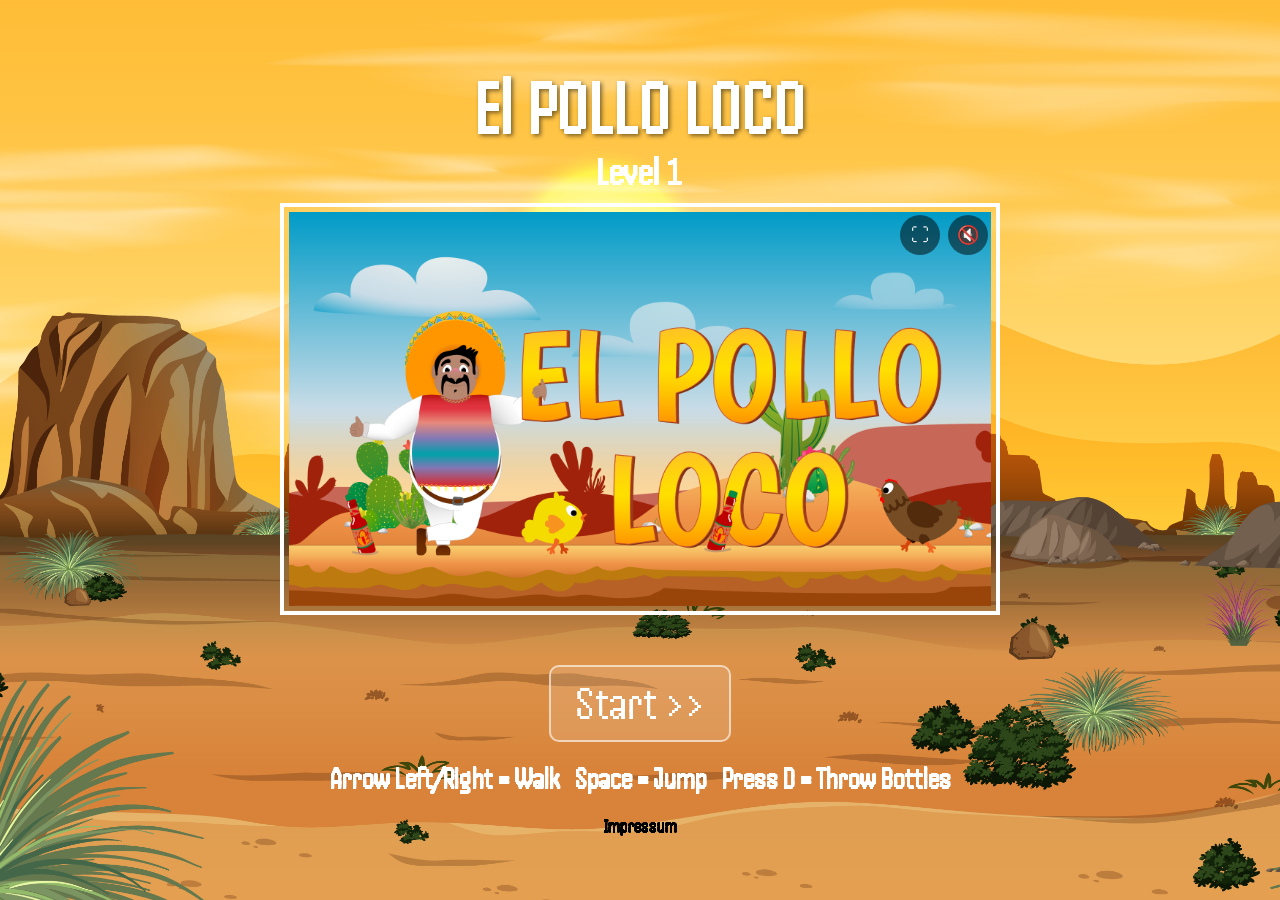
<file: index.html>
<!DOCTYPE html>
<html lang="en">

<head>
    <meta charset="UTF-8">
    <meta name="viewport" content="width=device-width, initial-scale=1.0">
    <title>El-Pollo-Loco</title>
    <link rel="stylesheet" href="style.css">
    <link rel="shortcut icon" href="./img/9_intro_outro_screens/start/startscreen_2.png" type="image/x-icon">
    <script type="module" src="./js/game.js" defer></script>
</head>

<body>

    <div class="wrapper">
        <h1>El POLLO LOCO</h1>
        <h2>Level 1</h2>
    </div>
    <div id="gameContainer" class="gameConrolWrapper">

        <!-- Sound and Fullscreen Buttons -->
        <div class="gameControls">
            <button id="fullscreenBtn" class="fullscreenBtn">⛶</button>
            <button id="soundBtn" class="soundBtn">🔇</button>
        </div>

        <!-- Start Screen -->
        <div id="startScreen" class="start_container">
            <img class="startScreenImg" src="img/9_intro_outro_screens/start/startscreen_1.png"
                alt="start_screen_of_game">
            <button id="startGameBtn">Start >></button>
        </div>

        <!-- Canvas Container -->
        <div id="canvasStyle">
            <canvas id="canvas" width="720" height="480"></canvas>
        </div>

    </div>
    <!-- modal, placed inside gameContainer or right after it -->
    <div id="impressumModal" class="modalOverlay">
        <div class="modalBox">
            <button id="closeImpressum" class="modalClose">✕</button>
            <h1>Impressum - El Pollo Loco</h1>
            	<article>
				<section>
					<h2>About this project</h2>
					<p>
						El Pollo Loco is a non-commercial learning project created as part of a web
						development training program at the Developer Akademy. It was built to
						practice and demonstrate skills in JavaScript, object-oriented programming,
						and browser-based game development.
					</p>
					<p>
						This project is not intended for commercial use, distribution, or profit.
					</p>
				</section>

				<section>
					<h2>Information according to § 5 DDG</h2>
					<p>
						Bhagyashri Deore – Frontend Developer
					</p>
					<p>
						<strong>Represented by:</strong><br/>
						Bhagyashri Deore
					</p>
				</section>

				<section>
					<h2>Contact</h2>
					<p>
						Phone: <a href="tel:+491234789456">01234-789456</a><br />
						Email: <a href="mailto:deore.bhagyashri28@web.de">deore.bhagyashri28@web.de</a>
					</p>
				</section>

				<section>
					<h2>Credits &amp; Attributions</h2>
					<p>
						Game graphics and audio assets were provided by the
						<strong>Developer Akademy</strong> as part of the training course material
						for this project.
					</p>
					<p>
						Icons used for the on-screen controls are from
						<a href="https://www.streamlinehq.com/" target="_blank" rel="noopener noreferrer">Streamline</a>
						(streamlinehq.com).
					</p>
				</section>

				<section>
					<h2>Disclaimer</h2>
					<p>
						This project was created solely for educational purposes. No copyright
						infringement is intended. If you are a rights holder and believe any
						asset used here should be credited differently or removed, please get
						in touch using the contact details above.
					</p>
				</section>

				<a class="back-link" href="./index.html">Back to game</a>
			</article>
        </div>
    </div>
    <!-- yopu lost screen -->
    <div id="lostScreen" class="flexClass flexStyles">
        <img class="youLostImg" src="img/You won, you lost/You lost.png" alt="you_lost_screen">
        <button id="restart">Restart >></button>
    </div>
    <!-- you won screen -->
    <div id="wonScreen" class="flexClass flexStyles">
        <img class="youWonImg" src="img/You won, you lost/You won A.png" alt="you_win_screen">
        <button id="playAgain">Play Again >></button>
    </div>

    <div class="responsiveControls" id="responsiveKontrols">
        <div>
            <img class="resControl" id="goBack" src="img/responsiveControlsImages/goBackward.svg" alt="go_back_button">
            <img class="resControl" id="goForward" src="img/responsiveControlsImages/goForward.svg" alt="run_button">
        </div>
        <div>
            <img class="resControl" id="jump" src="img/responsiveControlsImages/goJump.svg" alt="jump_button">
            <img class="resControl" id="throwBottol" src="img/responsiveControlsImages/bottol.svg" alt="throw_bottol">
        </div>
    </div>
    <div class="PlayDetails">
        <h3>Arrow Left/Right = Walk</h3>
        <h3>Space = Jump</h3>
        <h3>Press D = Throw Bottles</h3>
    </div>
    </div>
   <h3 id="impressumBtn" class="impressumLink">Impressum</h3>
</body>

</html>
</file>
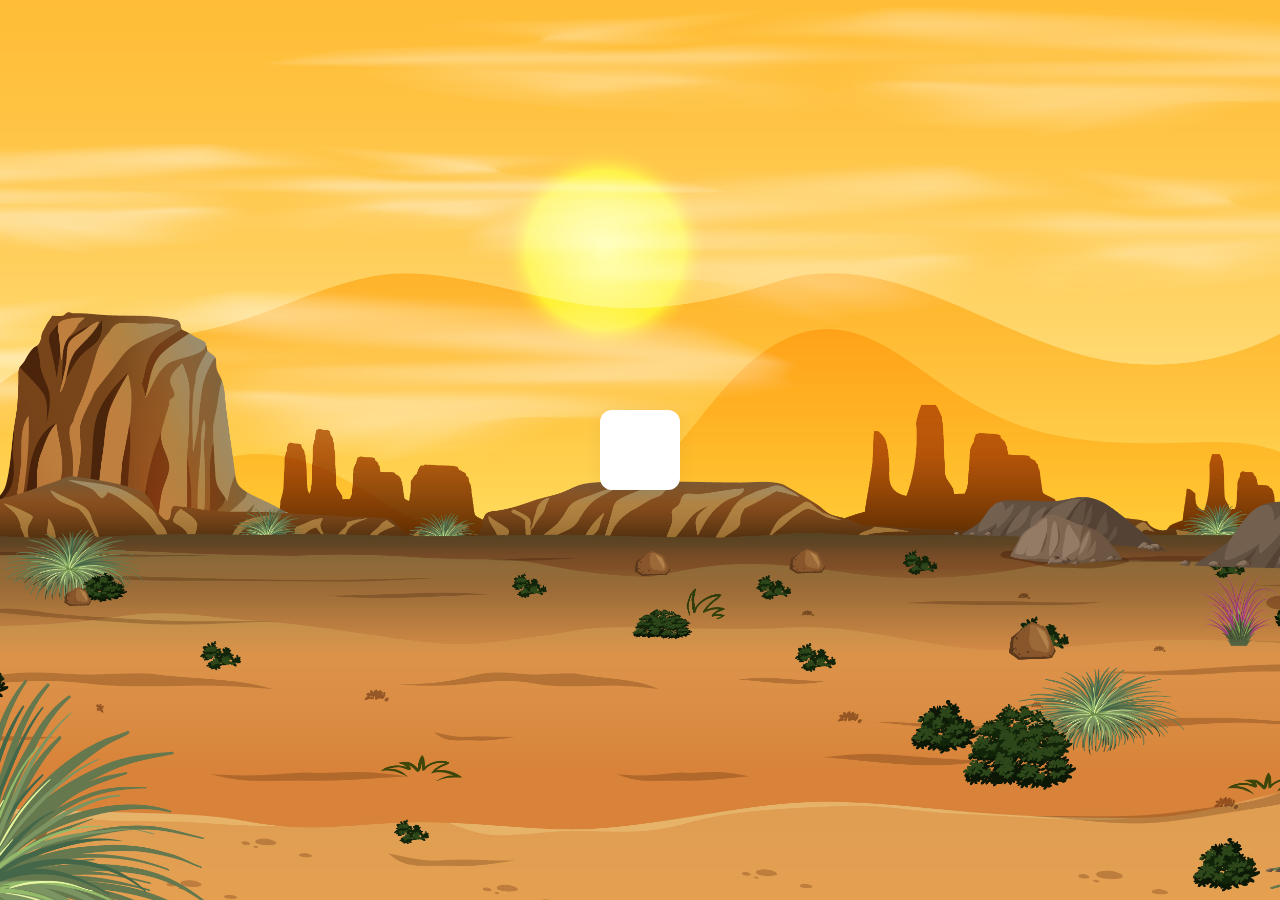
<file: impressum.html>
<!doctype html>
<html lang="en">
	<head>
		<meta charset="UTF-8" />
		<meta name="viewport" content="width=device-width, initial-scale=1.0" />
		<title>Impressum</title>
		<link rel="stylesheet" href="style.css" />
		<link rel="stylesheet" href="impressum.css" />

		<link rel="icon" type="image/x-icon" href="./img/9_intro_outro_screens/start/startscreen_2.png" />
	</head>
	<body>
		<main>
		
		</main>
	</body>
</html>
</file>
<file: style.css>
/* handjet-regular - latin */
@font-face {
    font-display: swap; /* Check https://developer.mozilla.org/en-US/docs/Web/CSS/@font-face/font-display for other options. */
    font-family: 'Handjet';
    font-style: normal;
    font-weight: 400;
    src: url('../fonts/handjet-v22-latin-regular.woff2') format('woff2'); /* Chrome 36+, Opera 23+, Firefox 39+, Safari 12+, iOS 10+ */
}
/* handjet-700 - latin */
@font-face {
    font-display: swap; /* Check https://developer.mozilla.org/en-US/docs/Web/CSS/@font-face/font-display for other options. */
    font-family: 'Handjet';
    font-style: normal;
    font-weight: 700;
    src: url('../fonts/handjet-v22-latin-700.woff2') format('woff2'); /* Chrome 36+, Opera 23+, Firefox 39+, Safari 12+, iOS 10+ */
}
/* handjet-900 - latin */
@font-face {
    font-display: swap; /* Check https://developer.mozilla.org/en-US/docs/Web/CSS/@font-face/font-display for other options. */
    font-family: 'Handjet';
    font-style: normal;
    font-weight: 900;
    src: url('../fonts/handjet-v22-latin-900.woff2') format('woff2'); /* Chrome 36+, Opera 23+, Firefox 39+, Safari 12+, iOS 10+ */
}

*{
    margin: 0;
    padding: 0;
    scroll-behavior: smooth;
    position: relative;
    box-sizing: border-box;
    font-family:'Handjet';
}

body{
    display: flex;
    flex-direction: column;
    align-items: center;
    justify-content: center;
    min-height: 100dvh;
    background-image: url('img/9_intro_outro_screens/GameBackground.jpg');
    background-size: cover;
    background-repeat: no-repeat;
    background-position: center;
    padding: 10px;
}
.wrapper{
    display: flex;
    flex-direction: column;
    align-items: center;
    justify-content: center;
    margin-bottom: 10px;
}

canvas{
    background-color: black;
    /* border: 5px dashed white; */
    display: block;
    height: 100%;
    width: 100%;
}

h1{
    font-size: clamp(2.5rem, 6vw, 8rem);
    text-align: center;
    color: white;
    text-shadow: 2px 2px 4px rgba(0,0,0,0.5);
}

h2{
    font-size: clamp(1.5rem, 3vw, 4rem);
    color: white;
}

.PlayDetails{
    display: flex;
    width: 100%;
    max-width: 720px;
    gap: 15px;
    justify-content: center;
    align-items: center;
    text-align: center;
    padding: 20px 10px;
    color: white;
    font-size: clamp(1rem, 2vw, 2rem);
}

.startScreenImg, .EndScreenImg, .youLostImg, .youWonImg{
    width: clamp(280px, 75vw, 720px); 
    height:auto;
    object-fit :cover; 
    border: 4px solid white;
    padding: 5px;
}
.youLostImg{
    background: #e34c4c78;
}
.youWonImg{
    background: #6fe34c78;
}
.flexClass{
    display: flex;
    flex-direction: column;
}
.flexRow{
    display: flex;
    justify-content: space-between;
    align-items: center;
}
.start_container{
    display: flex;
    justify-content: center;
    flex-direction: column;
    align-items: center;
    gap: 50px;

}
a.back-link {
    display: inline-block;
    margin-top: 1rem;
    font-weight: bold;
    text-decoration: underline;
}
button{
    border: 2px solid rgba(255, 255, 255, 0.6);
    background: rgba(255, 255, 255, 0.12);
    border-radius: 10px;
    font-size: clamp(1.5rem, 4vw, 3rem); /* was up to 50px — a bit large */
    color: white;
    padding: 10px 24px;
    cursor: pointer;
    transition: background 0.15s ease, border-color 0.15s ease, transform 0.1s ease;
}

.flexStyles{
    display: flex;
    flex-direction: column;
    align-content: space-between;
    justify-content: space-between;
    align-items: center;
    gap: 50px;
}

button:hover{
    border-color: white;
    background: rgba(255, 255, 255, 0.25);
    transform: translateY(-1px);
}
button:focus-visible{
    outline: 3px solid #ffd54a; /* clear focus ring for keyboard/touch, distinct from hover */
    outline-offset: 2px;
}

button:active{
    transform: translateY(0);
    background: rgba(255, 255, 255, 0.35);
}
.resControl {
    width: 56px;
    height: 56px;
    padding: 10px;
    background: rgba(0, 0, 0, 0.45);
    border: 2px solid rgba(255, 255, 255, 0.7);
    border-radius: 50%;           /* forces every icon into the same circular shape */
    object-fit: contain;
    cursor: pointer;
    -webkit-tap-highlight-color: transparent; /* removes the ugly gray flash on mobile tap */
    user-select: none;
    -webkit-user-select: none;
    touch-action: manipulation;   /* prevents double-tap-zoom delay on the buttons */
    transition: background 0.12s ease, transform 0.08s ease, border-color 0.12s ease;
}
.resControl:hover {
    background: rgba(0, 0, 0, 0.6);
    border-color: #ffd54a;
}
/* Pressed/active feedback — important on touch since there's no hover state */
.resControl:active {
    transform: scale(0.9);
    background: rgba(255, 213, 74, 0.35);
    border-color: #ffd54a;
}
.responsiveControls{
    position: relative;
    display: flex;
    justify-content: space-between;
    width: 100%;
    max-width: 720px;
    align-items: center;
    padding: 14px 20px;
    margin-top: 10px;
}
.responsiveControls > div {
    display: flex;
    gap: 14px;
}
#gameContainer {
    position: relative;
    display: flex;
    flex-direction: column;
    align-items: center;
    justify-content: center;
}
.gameControls {
    position: absolute;
    top: 12px;
    right: 12px;
    display: flex;
    gap: 8px;
    z-index: 1000;
}
.fullscreenBtn, .soundBtn {
    background: rgba(0, 0, 0, 0.5);
    color: white;
    border: none;
    border-radius: 50%;
    width: 40px;
    height: 40px;
    font-size: 18px;
    cursor: pointer;
    display: flex;
    align-items: center;
    justify-content: center;
    padding: 0;
}

.fullscreenBtn:hover, .soundBtn:hover {
    background: rgba(0, 0, 0, 0.8);
    border: none;

}

/* modal fro  impressum */
.modalOverlay {
    display: none;
    position: fixed;
    inset: 0;
    background: rgba(0, 0, 0, 0.6);
    align-items: center;
    justify-content: center;
    z-index: 2000;
}
.impressumLink{
    cursor: pointer;
}
.modalBox {
    background: white;
    color: #2b2d42;
    max-width: 500px;
    width: 90%;
    max-height: 80vh;
    overflow-y: auto;
    padding: 2rem;
    border-radius: 12px;
    position: relative;
}

.modalClose {
    position: absolute;
    top: 12px;
    right: 12px;
    background: none;
    border: none;
    font-size: 1.5rem;
    cursor: pointer;
    color: #2b2d42;
}
/* media query for smartphones */
@media only screen and (max-width:720){
    canvas{
        width: 100%;
    }   
}

/* media query for smartphones */
@media only screen and (max-height:480){
    canvas{
        height: 100dvh;
        width: auto;
    }   
    .resControl {
        width: 52px;
        height: 52px;
    }
    .responsiveControls > div {
        gap: 10px;
    }
}

@media only screen and (max-width:480){
    h1{
        font-size: 3rem;
    }
    h2 {
        font-size: 2rem;
    }
}
</file>
<file: impressum.css>
* {
	box-sizing: border-box;
	margin: 0;
	padding: 0;
}

body {
	font-family:"Handjet";
	line-height: 1.6;
	color: #2b2d42;
	background-color: #f8f9fa;
	padding: 2rem 1rem;
}

main {
	max-width: 768px;
	margin: 0 auto;
	background: #ffffff;
	padding: 2.5rem;
	border-radius: 12px;
	box-shadow: 0 4px 20px rgba(0, 0, 0, 0.05);
}

h1 {
	font-size: 2rem;
	margin-bottom: 1.5rem;
	color: #1a1a1a;
	font-family:"Handjet";
	border-bottom: 2px solid #e9ecef;
	padding-bottom: 0.5rem;
}

h2 {
	font-size: 1.25rem;
	margin-top: 2rem;
	margin-bottom: 0.75rem;
	color: #2b2d42;
}

h3 {
	font-size: 1.1rem;
	margin-top: 1.5rem;
	margin-bottom: 0.5rem;
	color: gray;
}

p {
	margin-bottom: 1rem;
	color: gray;
}

section {
	margin-bottom: 1.5rem;
}

a {
	color: blue;
	text-decoration: none;
	transition: color 0.2s ease;
}

a:hover {
	color: blue;
	text-decoration: underline;
}

code {
    font-family:"Handjet";
	background-color: #f1f5f9;
	padding: 0.2rem 0.4rem;
	border-radius: 4px;
	font-size: 0.9em;
	color: #0f172a;
}

@media (max-width: 600px) {
	body {
		padding: 1rem 0.5rem;
	}

	main {
		padding: 1.5rem 1rem;
	}

	h1 {
		font-size: 1.6rem;
	}
}
</file>
